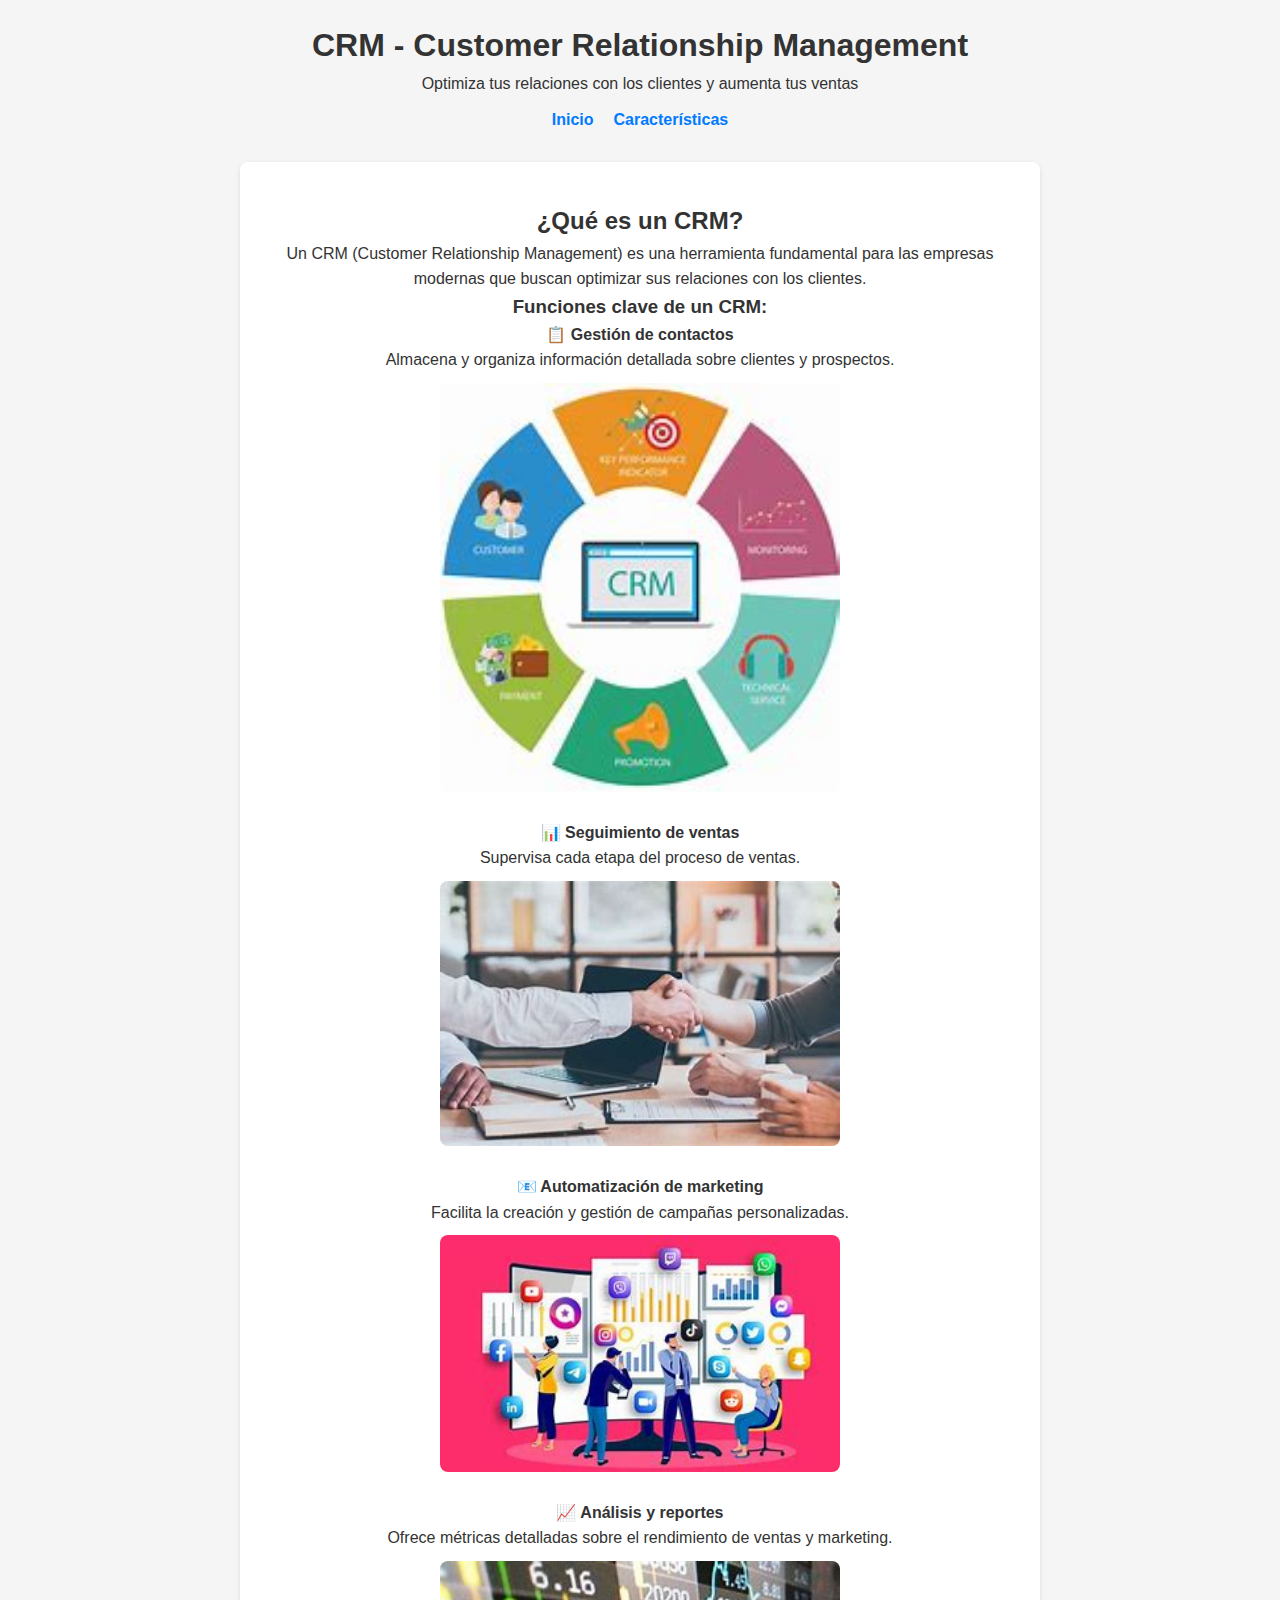
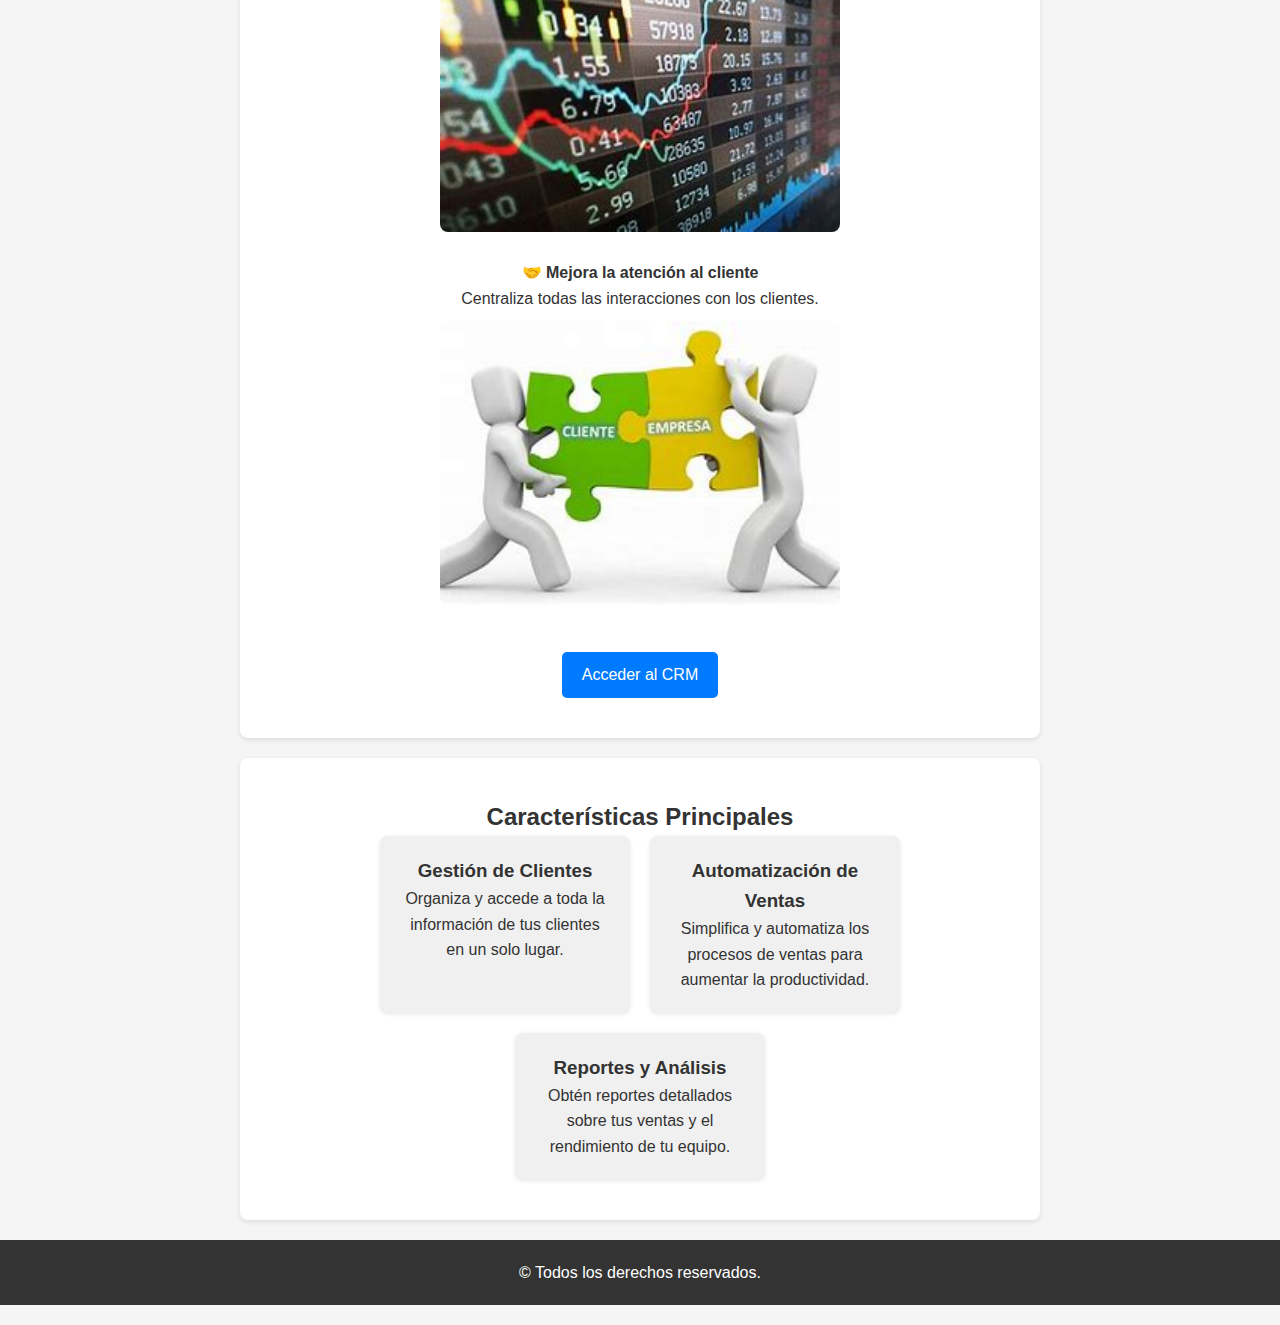
<file: index.html>
<!DOCTYPE html>
<html lang="es">
<head>
  <meta charset="UTF-8">
  <meta name="viewport" content="width=device-width, initial-scale=1.0">
  <title>CRM - Customer Relationship Management</title>
  <link rel="stylesheet" href="_css/styles.css">
</head>
<body>
  <header class="center-text">
    <h1>CRM - Customer Relationship Management</h1>
    <p>Optimiza tus relaciones con los clientes y aumenta tus ventas</p>
    <nav>
      <ul class="nav-list">
        <li><a href="#inicio">Inicio</a></li>
        <li><a href="#caracteristicas">Características</a></li>
      </ul>
    </nav>
  </header>

  <main>
    <section id="inicio" class="center-text">
      <h2>¿Qué es un CRM?</h2>
      <p>Un CRM (Customer Relationship Management) es una herramienta fundamental para las empresas modernas que buscan optimizar sus relaciones con los clientes.</p>

      <h3>Funciones clave de un CRM:</h3>
      <ul class="features-list">
        <li>
          <h4>📋 Gestión de contactos</h4>
          <p>Almacena y organiza información detallada sobre clientes y prospectos.</p>
          <img src="_img/Cmr.jpg" alt="Gestión de Contactos">
        </li>
        <li>
          <h4>📊 Seguimiento de ventas</h4>
          <p>Supervisa cada etapa del proceso de ventas.</p>
          <img src="_img/ventas.jpg" alt="Seguimiento de Ventas">
        </li>
        <li>
          <h4>📧 Automatización de marketing</h4>
          <p>Facilita la creación y gestión de campañas personalizadas.</p>
          <img src="_img/Marketing.jpg" alt="Automatización de Marketing">
        </li>
        <li>
          <h4>📈 Análisis y reportes</h4>
          <p>Ofrece métricas detalladas sobre el rendimiento de ventas y marketing.</p>
          <img src="_img/valores.jpg" alt="Análisis y Reportes">
        </li>
        <li>
          <h4>🤝 Mejora la atención al cliente</h4>
          <p>Centraliza todas las interacciones con los clientes.</p>
          <img src="_img/OIP.jpg" alt="Atención al Cliente">
        </li>
      </ul>

      <!-- Botón para acceder al CRM -->
      <a href="_pages/crm.html" class="crm-button">Acceder al CRM</a>
    </section>

    <section id="caracteristicas" class="center-text">
      <h2>Características Principales</h2>
      <div class="features">
        <div class="feature">
          <h3>Gestión de Clientes</h3>
          <p>Organiza y accede a toda la información de tus clientes en un solo lugar.</p>
        </div>
        <div class="feature">
          <h3>Automatización de Ventas</h3>
          <p>Simplifica y automatiza los procesos de ventas para aumentar la productividad.</p>
        </div>
        <div class="feature">
          <h3>Reportes y Análisis</h3>
          <p>Obtén reportes detallados sobre tus ventas y el rendimiento de tu equipo.</p>
        </div>
      </div>
    </section>
  </main>

  <footer class="center-text">
    <p>&copy; Todos los derechos reservados.</p>
  </footer>
</body>
</html>
</file>
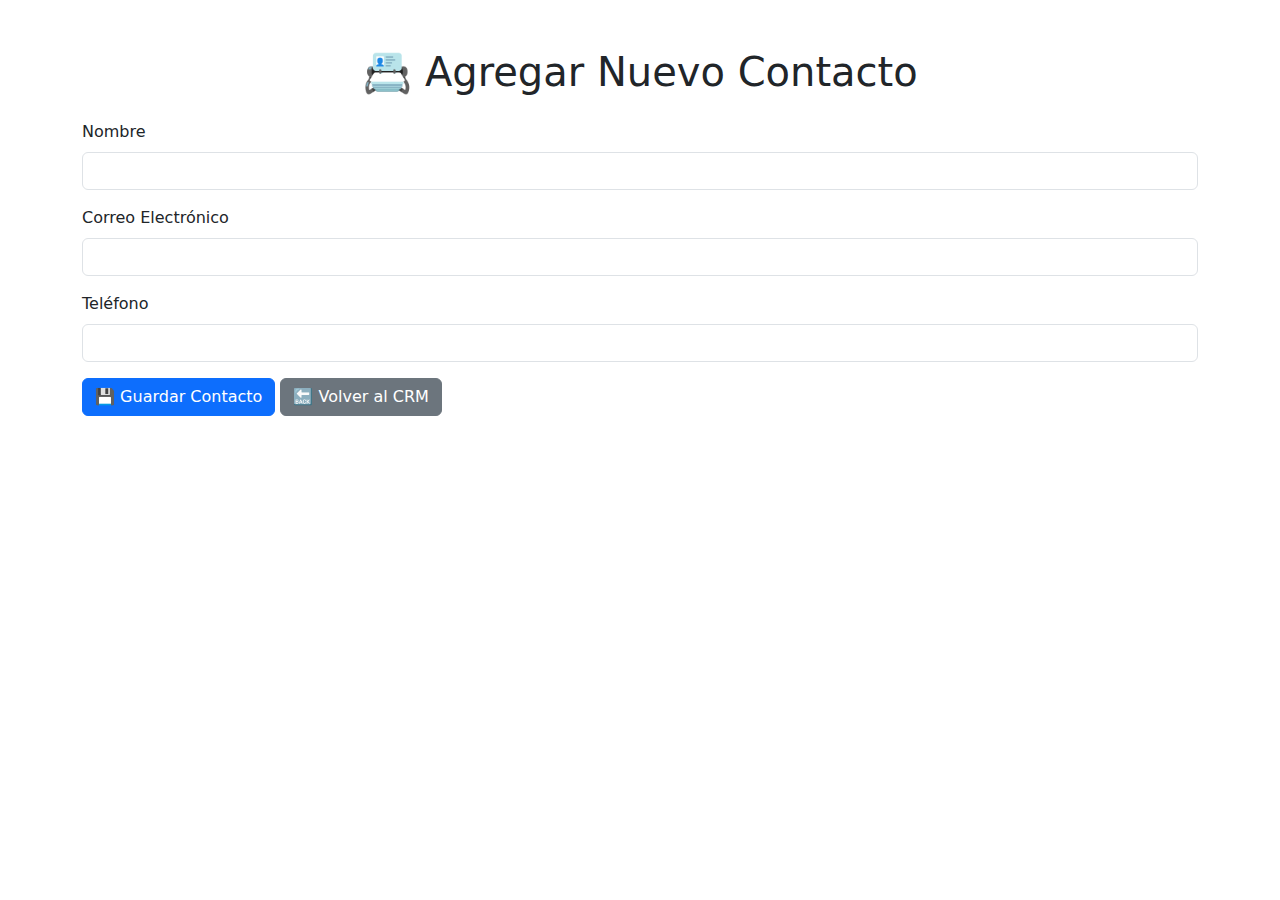
<file: _pages/contactos.html>
<!DOCTYPE html>
<html lang="es">
<head>
  <meta charset="UTF-8">
  <meta name="viewport" content="width=device-width, initial-scale=1.0">
  <title>Agregar Contacto</title>
  <link href="https://cdn.jsdelivr.net/npm/bootstrap@5.3.0/dist/css/bootstrap.min.css" rel="stylesheet">
</head>
<body>
  <div class="container mt-5">
    <h1 class="text-center mb-4">📇 Agregar Nuevo Contacto</h1>

    <form id="contactoForm">
      <div class="mb-3">
        <label for="nombre" class="form-label">Nombre</label>
        <input type="text" class="form-control" id="nombre" required>
      </div>

      <div class="mb-3">
        <label for="email" class="form-label">Correo Electrónico</label>
        <input type="email" class="form-control" id="email" required>
      </div>

      <div class="mb-3">
        <label for="telefono" class="form-label">Teléfono</label>
        <input type="tel" class="form-control" id="telefono" required>
      </div>

      <button type="submit" class="btn btn-primary">💾 Guardar Contacto</button>
      <a href="crm.html" class="btn btn-secondary">🔙 Volver al CRM</a>
    </form>
  </div>

  <script src="../_js/contactos.js"></script>
  <script src="https://cdn.jsdelivr.net/npm/bootstrap@5.3.0/dist/js/bootstrap.bundle.min.js"></script>
</body>
</html>
</file>
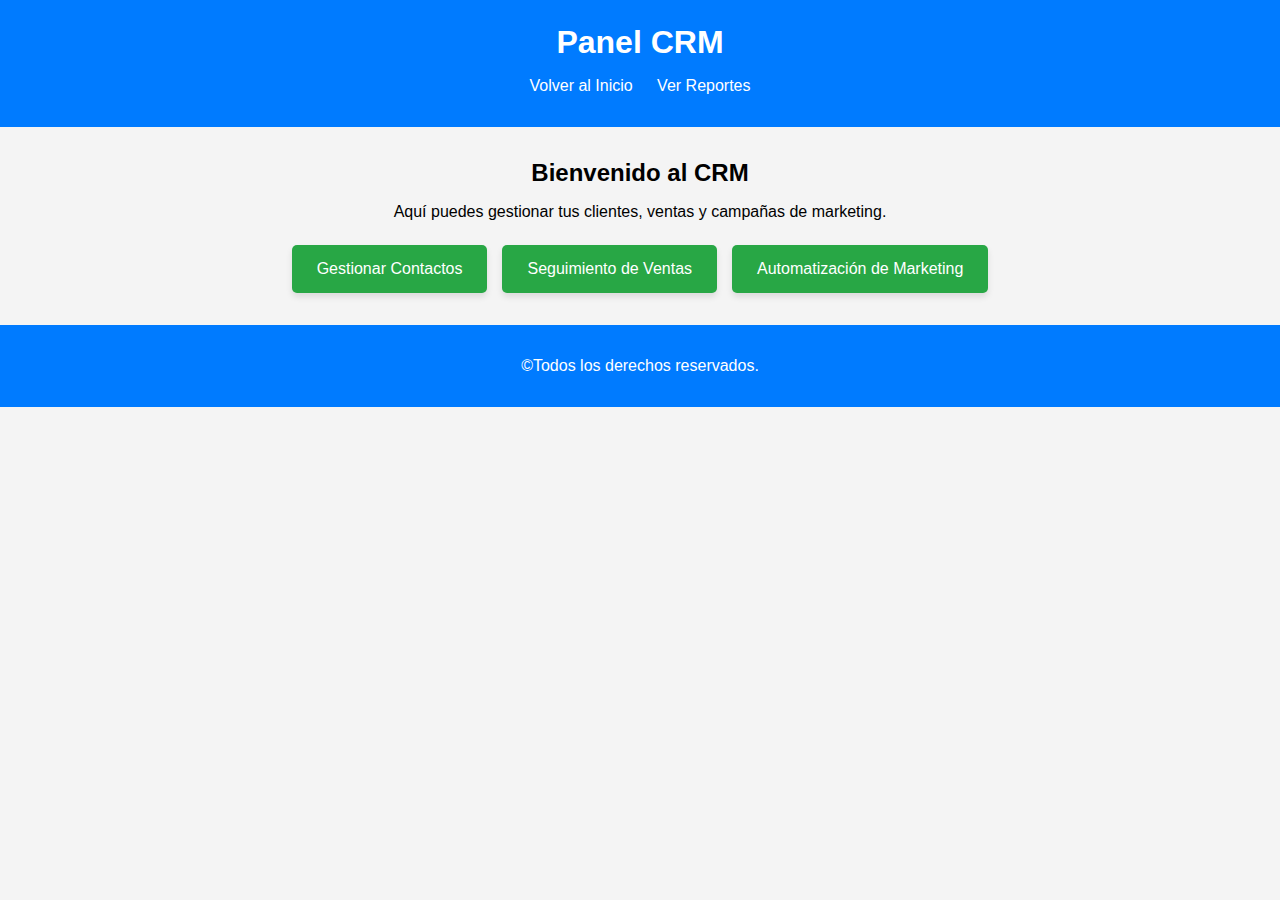
<file: _pages/crm.html>
<!DOCTYPE html>
<html lang="es">
<head>
  <meta charset="UTF-8">
  <meta name="viewport" content="width=device-width, initial-scale=1.0">
  <title>CRM - Panel Principal</title>
  <link rel="stylesheet" href="../_css/cmr.css">
</head>
<body>
  <header>
    <h1>Panel CRM</h1>
    <nav>
      <ul>
        <li><a href="../index.html">Volver al Inicio</a></li>
        <li><a href="../_pages/reportes.html">Ver Reportes</a></li> <!-- Enlace a reportes -->
      </ul>
    </nav>
  </header>

  <main>
    <section id="dashboard">
      <h2>Bienvenido al CRM</h2>
      <p>Aquí puedes gestionar tus clientes, ventas y campañas de marketing.</p>

      <div class="crm-actions">
        <a href="../_pages/contactos.html" class="btn"> Gestionar Contactos</a>
        <a href="../_pages/ventas.html" class="btn">Seguimiento de Ventas</a>
        <a href="../_pages/marketing.html" class="btn"> Automatización de Marketing</a>
      </div>
    </section>
  </main>

  <footer>
    <p>&copy;Todos los derechos reservados.</p>
  </footer>
</body>
</html>
</file>
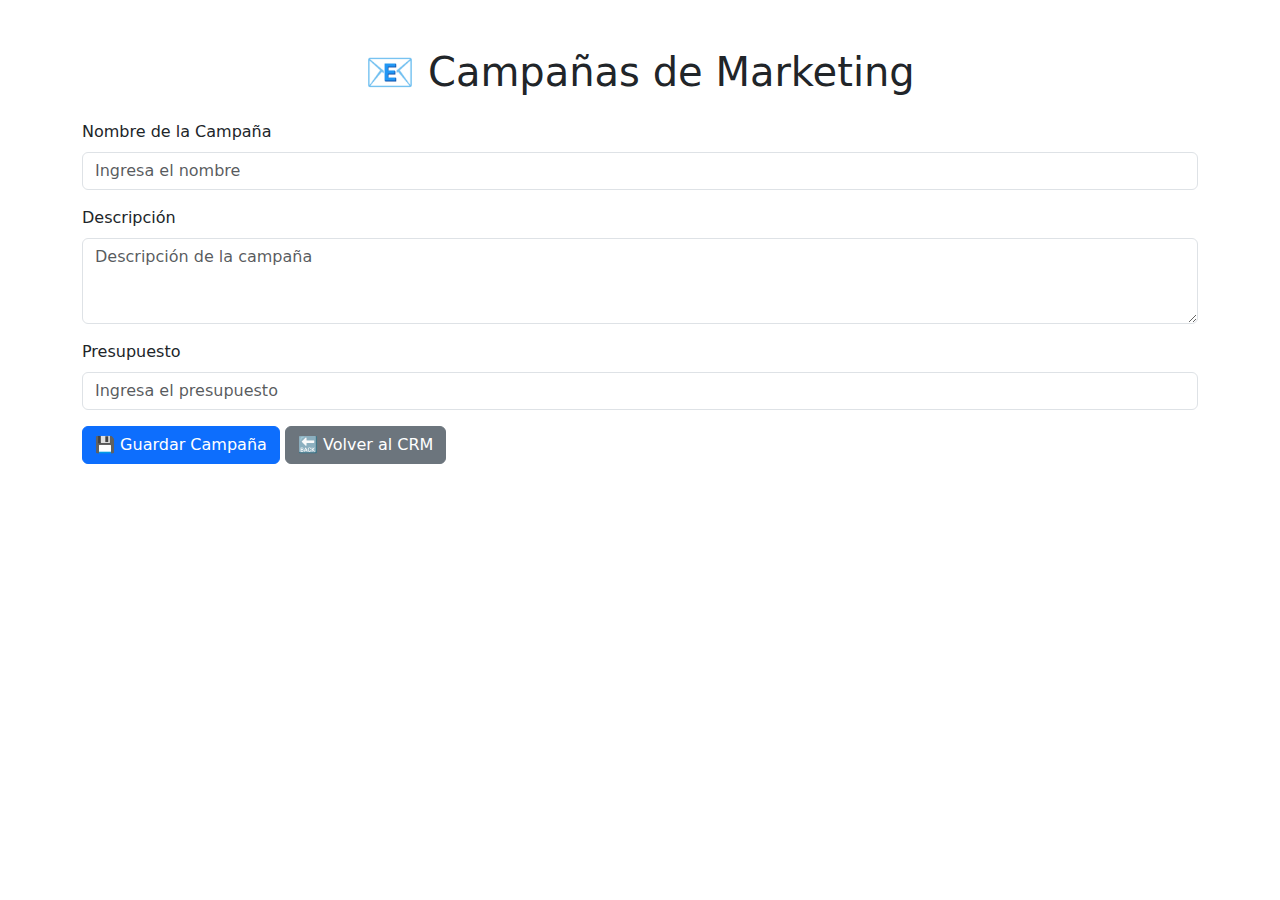
<file: _pages/marketing.html>
<!DOCTYPE html>
<html lang="es">
<head>
  <meta charset="UTF-8">
  <meta name="viewport" content="width=device-width, initial-scale=1.0">
  <title>CRM - Campañas de Marketing</title>
  <link href="https://cdn.jsdelivr.net/npm/bootstrap@5.3.0/dist/css/bootstrap.min.css" rel="stylesheet">
</head>
<body>
  <div class="container mt-5">
    <h1 class="text-center mb-4">📧 Campañas de Marketing</h1>

    <form id="marketingForm">
      <div class="mb-3">
        <label for="nombre" class="form-label">Nombre de la Campaña</label>
        <input type="text" class="form-control" id="nombre" placeholder="Ingresa el nombre" required>
      </div>

      <div class="mb-3">
        <label for="descripcion" class="form-label">Descripción</label>
        <textarea class="form-control" id="descripcion" rows="3" placeholder="Descripción de la campaña" required></textarea>
      </div>

      <div class="mb-3">
        <label for="presupuesto" class="form-label">Presupuesto</label>
        <input type="number" class="form-control" id="presupuesto" placeholder="Ingresa el presupuesto" required>
      </div>

      <button type="submit" class="btn btn-primary">💾 Guardar Campaña</button>
      <a href="crm.html" class="btn btn-secondary">🔙 Volver al CRM</a>
    </form>
  </div>

  <script src="../_js/marketing.js"></script>
  <script src="https://cdn.jsdelivr.net/npm/bootstrap@5.3.0/dist/js/bootstrap.bundle.min.js"></script>
</body>
</html>
</file>
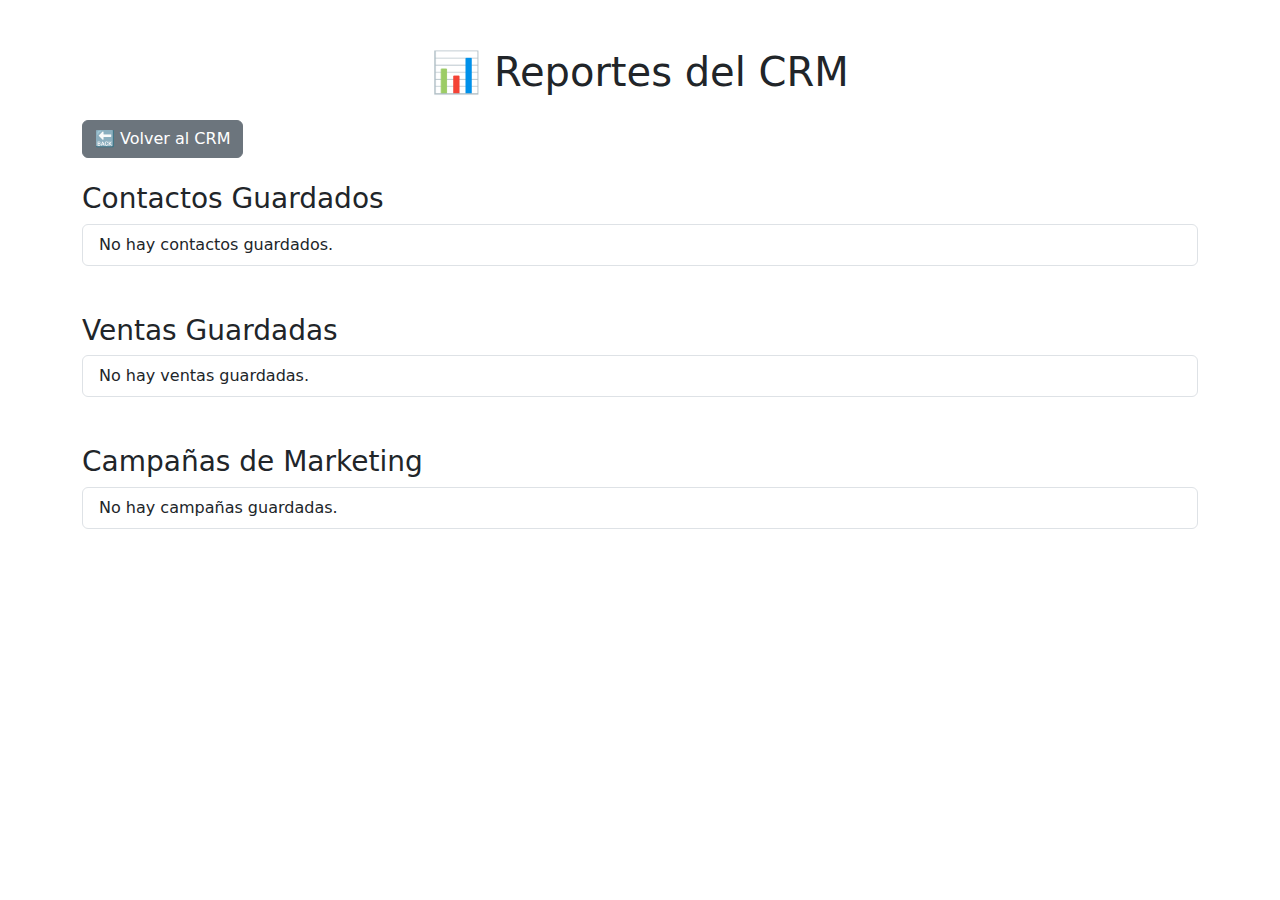
<file: _pages/reportes.html>
<!DOCTYPE html>
<html lang="es">
<head>
  <meta charset="UTF-8">
  <meta name="viewport" content="width=device-width, initial-scale=1.0">
  <title>Reportes del CRM</title>
  <link href="https://cdn.jsdelivr.net/npm/bootstrap@5.3.0/dist/css/bootstrap.min.css" rel="stylesheet">
</head>
<body>
  <div class="container mt-5">
    <h1 class="text-center mb-4">📊 Reportes del CRM</h1>

    <a href="crm.html" class="btn btn-secondary mb-4">🔙 Volver al CRM</a>

    <!-- Contactos Guardados -->
    <div class="mb-5">
      <h3> Contactos Guardados</h3>
      <ul id="contactosList" class="list-group"></ul>
    </div>

    <!-- Ventas Guardadas -->
    <div class="mb-5">
      <h3> Ventas Guardadas</h3>
      <ul id="ventasList" class="list-group"></ul>
    </div>

    <!-- Campañas de Marketing -->
    <div class="mb-5">
      <h3> Campañas de Marketing</h3>
      <ul id="campañasList" class="list-group"></ul>
    </div>
  </div>

  <script src="../_js/reportes.js"></script>
  <script src="https://cdn.jsdelivr.net/npm/bootstrap@5.3.0/dist/js/bootstrap.bundle.min.js"></script>
</body>
</html>
</file>
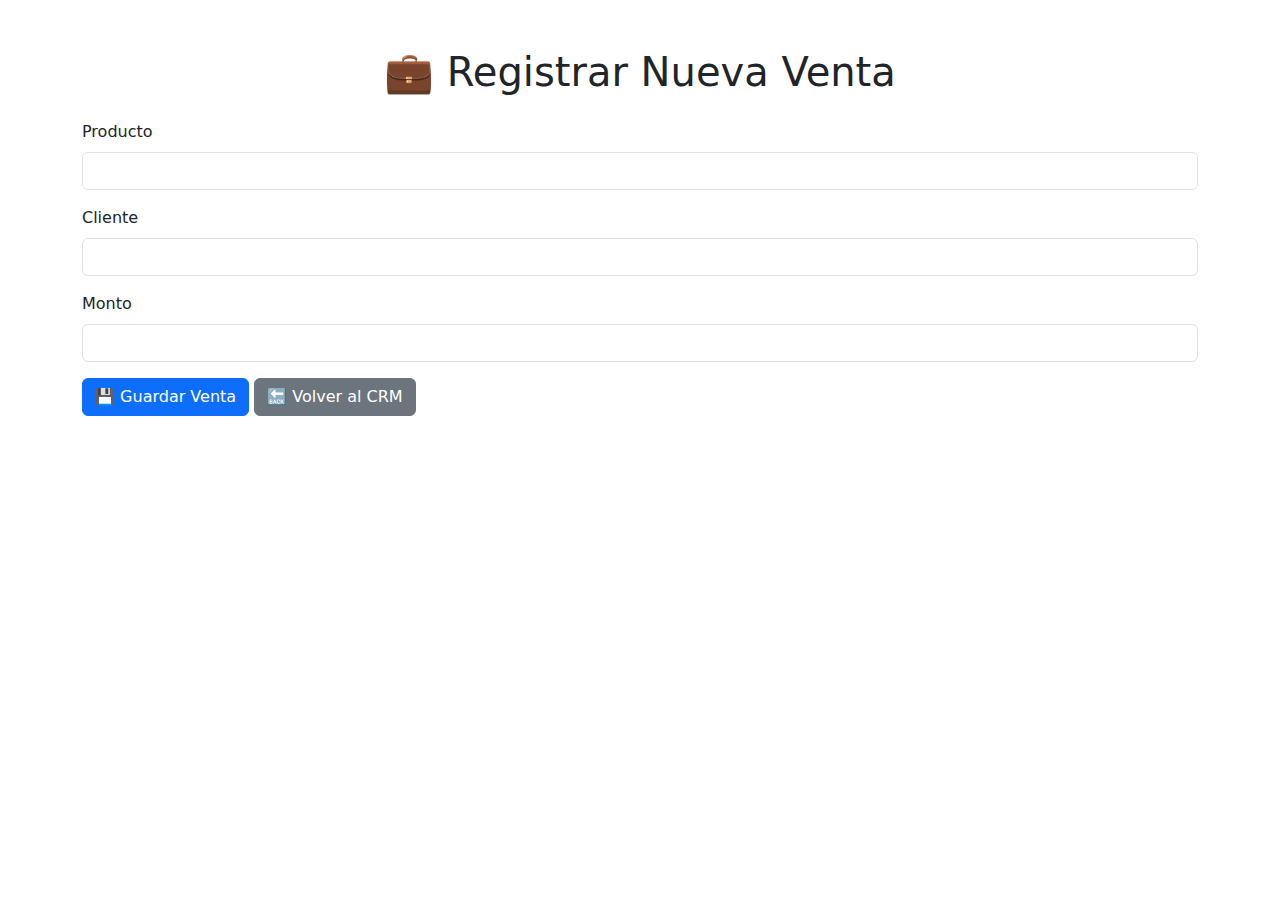
<file: _pages/ventas.html>
<!DOCTYPE html>
<html lang="es">
<head>
  <meta charset="UTF-8">
  <meta name="viewport" content="width=device-width, initial-scale=1.0">
  <title>Registrar Venta</title>
  <link href="https://cdn.jsdelivr.net/npm/bootstrap@5.3.0/dist/css/bootstrap.min.css" rel="stylesheet">
</head>
<body>
  <div class="container mt-5">
    <h1 class="text-center mb-4">💼 Registrar Nueva Venta</h1>

    <form id="ventaForm">
      <div class="mb-3">
        <label for="producto" class="form-label">Producto</label>
        <input type="text" class="form-control" id="producto" required>
      </div>

      <div class="mb-3">
        <label for="cliente" class="form-label">Cliente</label>
        <input type="text" class="form-control" id="cliente" required>
      </div>

      <div class="mb-3">
        <label for="monto" class="form-label">Monto</label>
        <input type="number" class="form-control" id="monto" required>
      </div>

      <button type="submit" class="btn btn-primary">💾 Guardar Venta</button>
      <a href="crm.html" class="btn btn-secondary">🔙 Volver al CRM</a>
    </form>
  </div>

  <script src="../_js/ventas.js"></script>
  <script src="https://cdn.jsdelivr.net/npm/bootstrap@5.3.0/dist/js/bootstrap.bundle.min.js"></script>
</body>
</html>
</file>
<file: _css/cmr.css>
/* General */
body {
  font-family: Arial, sans-serif;
  margin: 0;
  padding: 0;
  background-color: #f4f4f4;
}

header, footer {
  background-color: #007bff;
  color: white;
  text-align: center;
  padding: 1rem 0;
}

h1, h2, h3 {
  margin: 0.5rem 0;
}

nav ul {
  list-style: none;
  padding: 0;
  text-align: center;
}

nav ul li {
  display: inline;
  margin: 0 10px;
}

nav ul li a {
  color: white;
  text-decoration: none;
}

/* Panel CRM */
#dashboard {
  text-align: center;
  margin-top: 2rem;
}

.crm-actions {
  display: flex;
  justify-content: center;
  gap: 15px;
  margin-top: 1.5rem;
}

/* Botones Mejorados */
.btn {
  display: inline-block;
  padding: 15px 25px;
  font-size: 16px;
  text-decoration: none;
  background-color: #28a745;
  color: white;
  border-radius: 5px;
  transition: background-color 0.3s ease, transform 0.2s ease;
  box-shadow: 0 4px 6px rgba(0, 0, 0, 0.1);
}

.btn:hover {
  background-color: #218838;
  transform: translateY(-3px);
}

/* Footer */
footer {
  margin-top: 2rem;
}

/* Responsive */
@media (max-width: 768px) {
  .crm-actions {
    flex-direction: column;
    gap: 10px;
  }
}
</file>
<file: _css/styles.css>
/* Reset básico */
* {
  margin: 0;
  padding: 0;
  box-sizing: border-box;
}

body {
  font-family: Arial, sans-serif;
  background-color: #f5f5f5;
  color: #333;
  line-height: 1.6;
  text-align: center; /* Centra el texto por defecto */
}

/* Centrando el texto */
.center-text {
  text-align: center;
  margin: 20px auto;
}

/* Navegación */
.nav-list {
  list-style: none;
  display: flex;
  justify-content: center;
  gap: 20px;
  padding: 10px 0;
}

.nav-list a {
  text-decoration: none;
  color: #007BFF;
  font-weight: bold;
}

/* Secciones */
section {
  padding: 40px 20px;
  background-color: #fff;
  margin: 20px auto;
  border-radius: 8px;
  max-width: 800px;
  box-shadow: 0 2px 5px rgba(0, 0, 0, 0.1);
}

/* Lista de funciones */
.features-list {
  list-style: none;
  padding: 0;
}

.features-list li {
  margin-bottom: 20px;
}

.features-list img {
  width: 100%;
  max-width: 400px;
  border-radius: 8px;
  margin-top: 10px;
}

/* Botón */
.crm-button {
  display: inline-block;
  padding: 10px 20px;
  background-color: #007BFF;
  color: #fff;
  text-decoration: none;
  border-radius: 5px;
  margin-top: 20px;
  transition: background-color 0.3s ease;
}

.crm-button:hover {
  background-color: #0056b3;
}

/* Características */
.features {
  display: flex;
  flex-wrap: wrap;
  justify-content: center;
  gap: 20px;
}

.feature {
  background-color: #f0f0f0;
  padding: 20px;
  border-radius: 8px;
  width: 250px;
  box-shadow: 0 1px 4px rgba(0, 0, 0, 0.1);
}

/* Footer */
footer {
  padding: 20px;
  background-color: #333;
  color: #fff;
}
</file>
